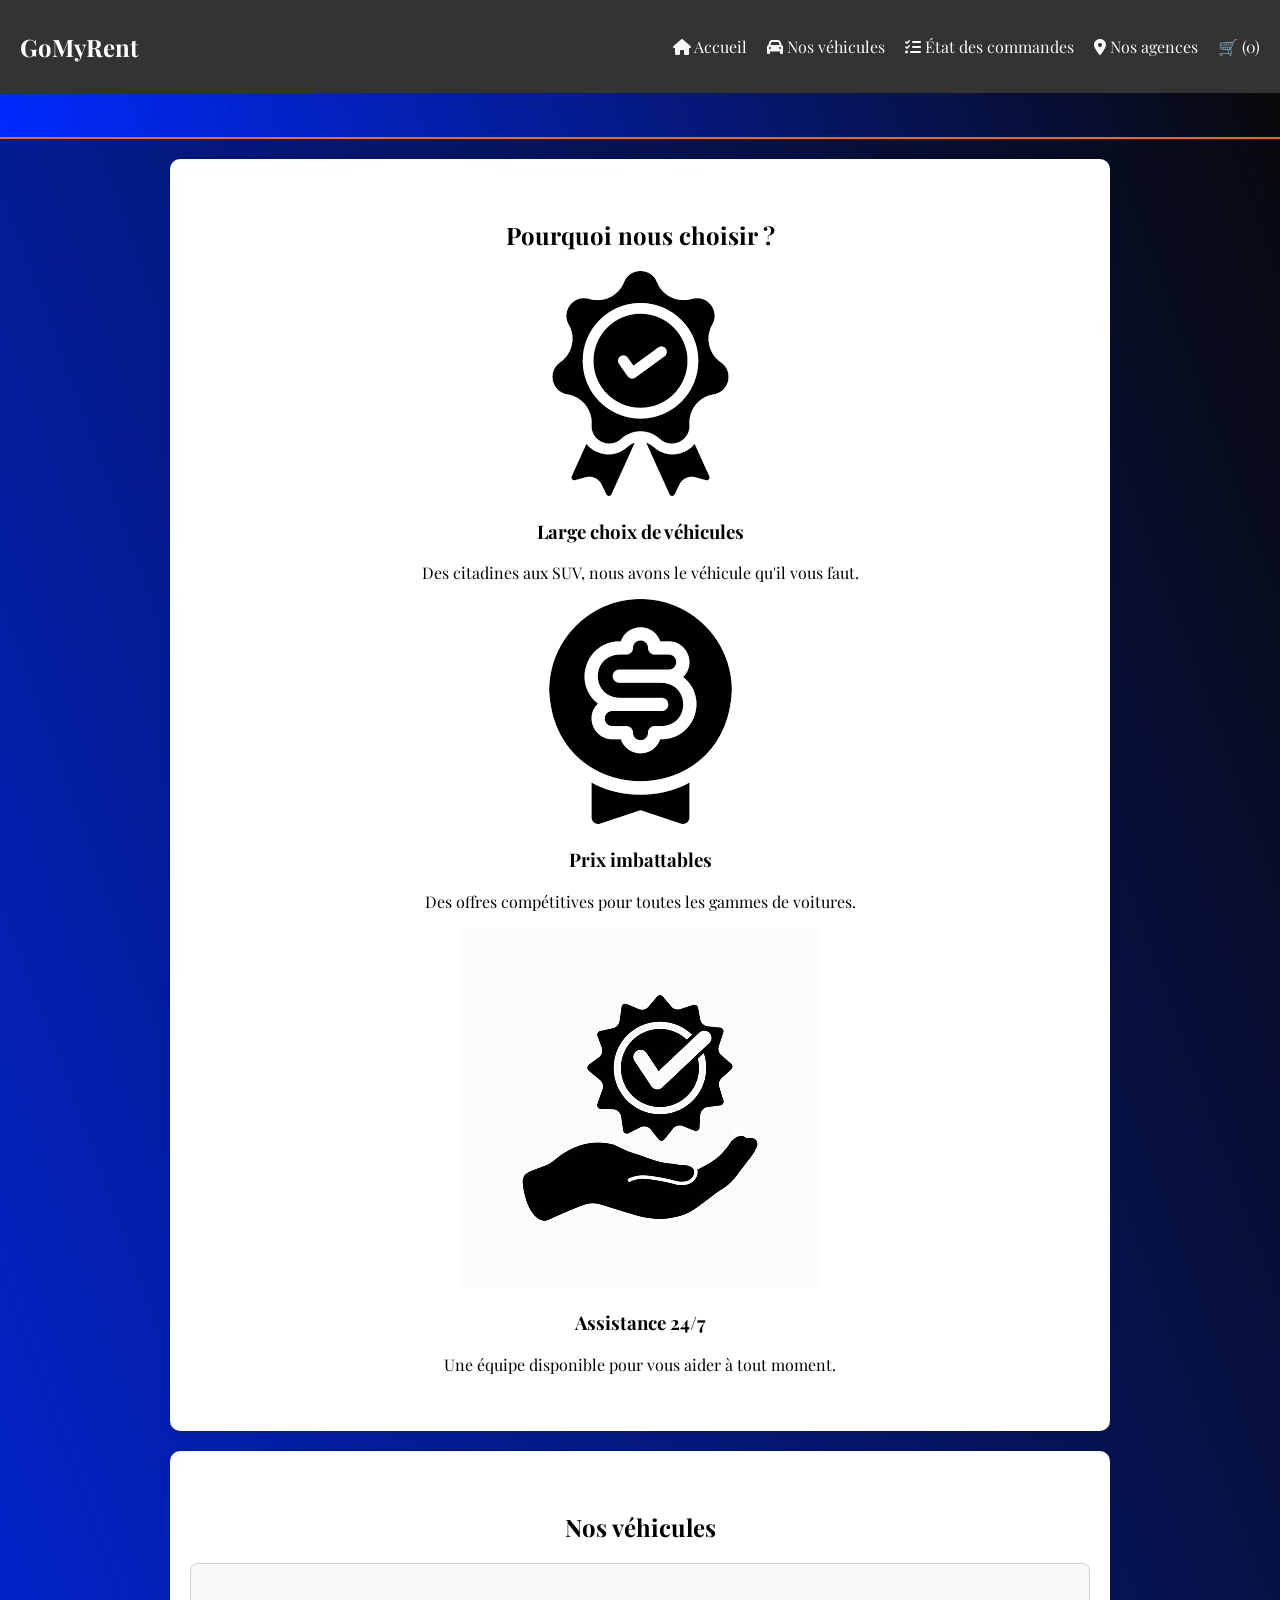
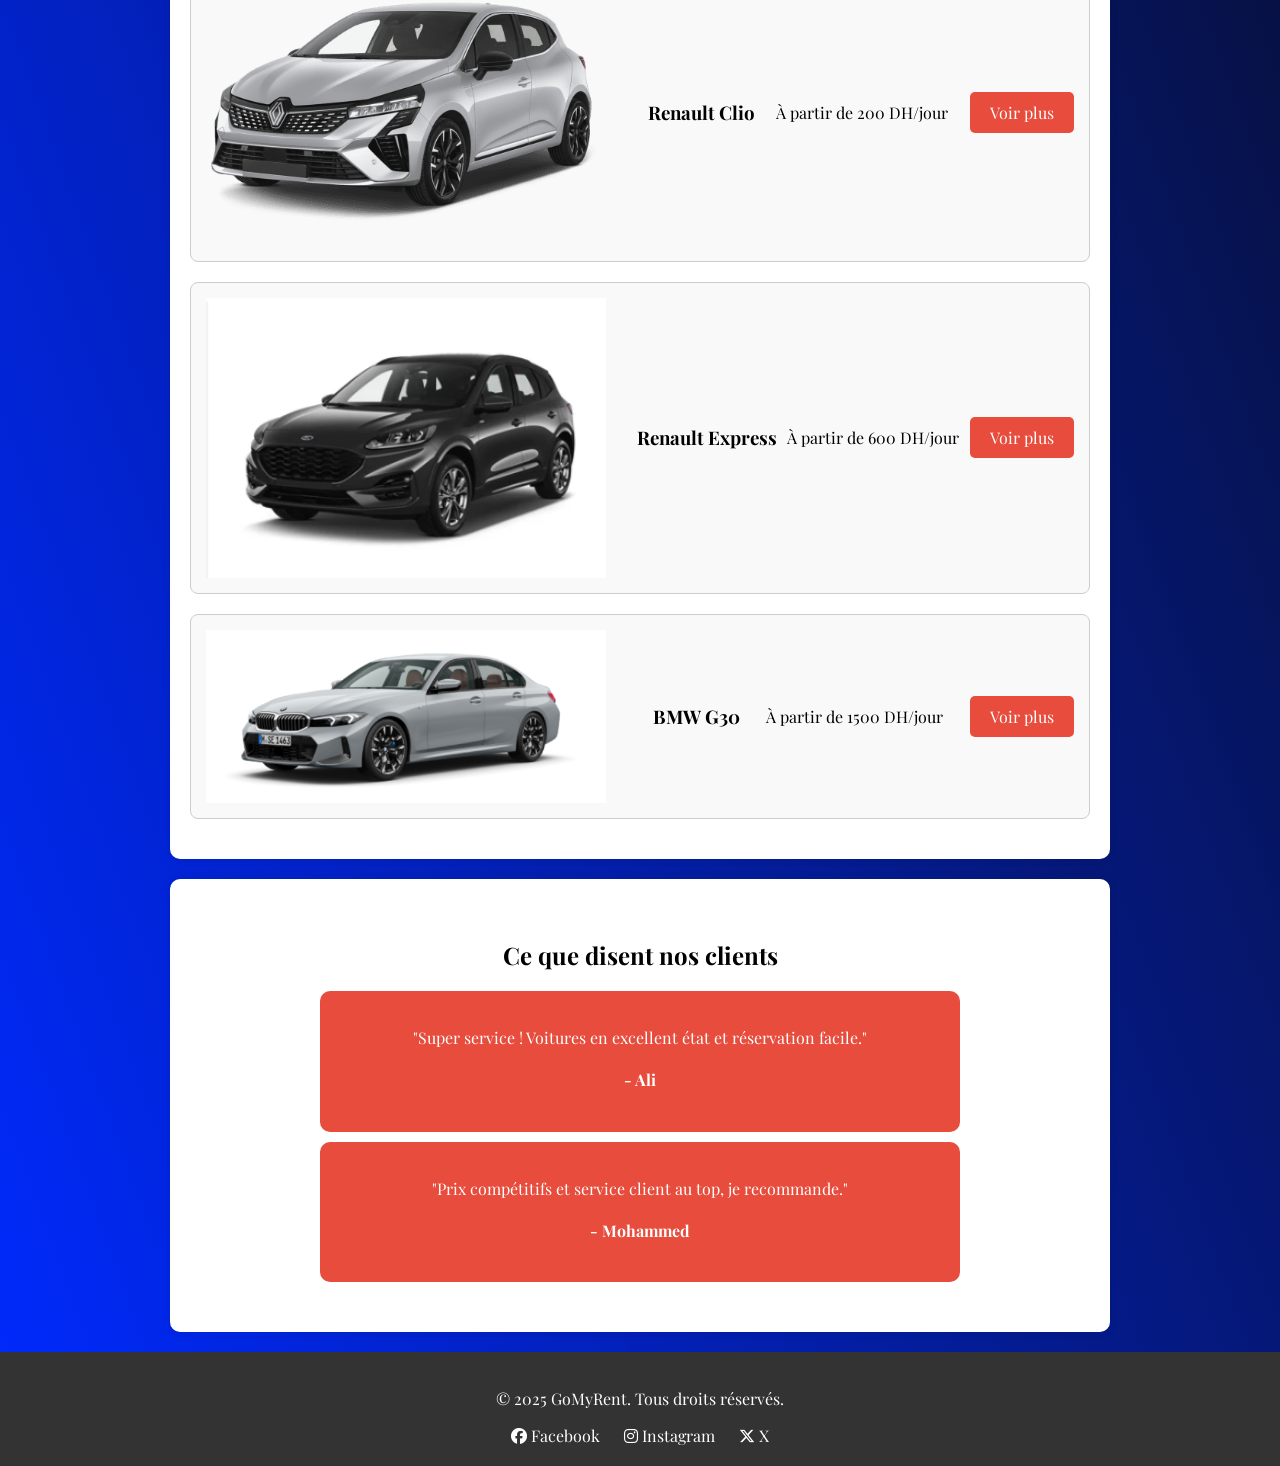
<file: Projet/index.html>
<!DOCTYPE html>
<html lang="fr">
<head>
    <meta charset="UTF-8">
    <meta name="viewport" content="width=device-width, initial-scale=1.0">
    <title>Location de Voitures</title>
    <link rel="stylesheet" href="styles.css">
    <link rel="stylesheet" href="https://cdnjs.cloudflare.com/ajax/libs/font-awesome/6.5.0/css/all.min.css">
    <script defer src="script.js"></script>
    <link rel="preconnect" href="https://fonts.googleapis.com">
    <link rel="preconnect" href="https://fonts.gstatic.com" crossorigin>
    <link href="https://fonts.googleapis.com/css2?family=Playfair+Display:ital,wght@0,400..900;1,400..900&display=swap" rel="stylesheet">
    <link rel="icon" type="image/png" href="images/car-svgrepo-com.svg">
</head>

<body>

    <!-- En-tête -->
    <header>
        <div class="logo">GoMyRent</div>
        <nav>
            <ul>
                <li><a href="index.html"class="navi"><i class="fa-solid fa-house"></i> Accueil</a></li>
                <li><a href="vehicules.html"class="navi"><i class="fas fa-car"></i>  Nos véhicules</a></li>
                <li><a href="reservation.html"class="navi"><i class="fa-solid fa-list-check"></i> État des commandes</a></li>
                <li ><a href="agences.html"class="navi"><i class="fa-solid fa-location-dot"></i> Nos agences</a></li>
                <li class="cart">🛒 (<span id="compteur">0</span>)</li>
            </ul>
        </nav>
    </header>
    <div class="bandeau-defilant">
        <div class="texte-defilant">
            Bienvenue sur GoMyRent ! Leader de la location de voiture - Profitez de nos offres exclusives sur vos locations de voiture - Suiver nous sur Facebook,Instagram ou X pour profiter pleinement de nos offres !
        </div>
    </div>
    <!-- Pourquoi nous choisir -->
    <section class="why-choose">
        <h2>Pourquoi nous choisir ?</h2>
        <div class="features">
            <div class="feature">
                <img src="images/qualite.png" alt="Qualité">
                <h3>Large choix de véhicules</h3>
                <p>Des citadines aux SUV, nous avons le véhicule qu'il vous faut.</p>
            </div>
            <div class="feature">
                <img src="images/prix.png" alt="Prix">
                <h3>Prix imbattables</h3>
                <p>Des offres compétitives pour toutes les gammes de voitures.</p>
            </div>
            <div class="feature">
                <img src="images/services.jpg" alt="Service">
                <h3>Assistance 24/7</h3>
                <p>Une équipe disponible pour vous aider à tout moment.</p>
            </div>
        </div>
    </section>

    <!-- Nos véhicules -->
    <section class="cars">
        <h2>Nos véhicules</h2>
        <div class="car-list">
            <div class="car">
                <img src="images/RENAULT CLIO.png" alt="Renault Clio">
                <h3> Renault Clio</h3>
                <p> À partir de 200 DH/jour</p>
                <a href="vehicules.html#daily" class="btn">Voir plus</a>
            </div>
            <div class="car">
                <img src="images/FORD KUGA.png" alt="Ford Kuga">
                <h3> Renault Express </h3>
                <p>À partir de 600 DH/jour</p>
                <a href="vehicules.html#SUV" class="btn">Voir plus</a>
            </div>
            <div class="car">
                <img src="images/BMW G30.png" alt="BMW G30">
                <h3> BMW G30 </h3>
                <p>À partir de 1500 DH/jour</p>
                <a href="vehicules.html#Luxe" class="btn">Voir plus</a>
            </div>
        </div>
    </section>

    <!-- Témoignages -->
    <section class="testimonials">
        <h2>Ce que disent nos clients</h2>
        <div class="testimonial">
            <p>"Super service ! Voitures en excellent état et réservation facile."</p>
            <h4>- Ali</h4>
        </div>
        <div class="testimonial">
            <p>"Prix compétitifs et service client au top, je recommande."</p>
            <h4>- Mohammed</h4>
        </div>
    </section>

    <!-- Pied de page -->
    <footer id="contact">
        <p>&copy; 2025 GoMyRent. Tous droits réservés.</p>
        <div class="socials">
            <a href="#"><i class="fa-brands fa-facebook"></i> Facebook</a>
            <a href="#"><i class="fa-brands fa-instagram"></i> Instagram</a>
            <a href="#"><i class="fa-brands fa-x-twitter"></i> X</a>
        </div>
    </footer>

</body>
</html>
</file>
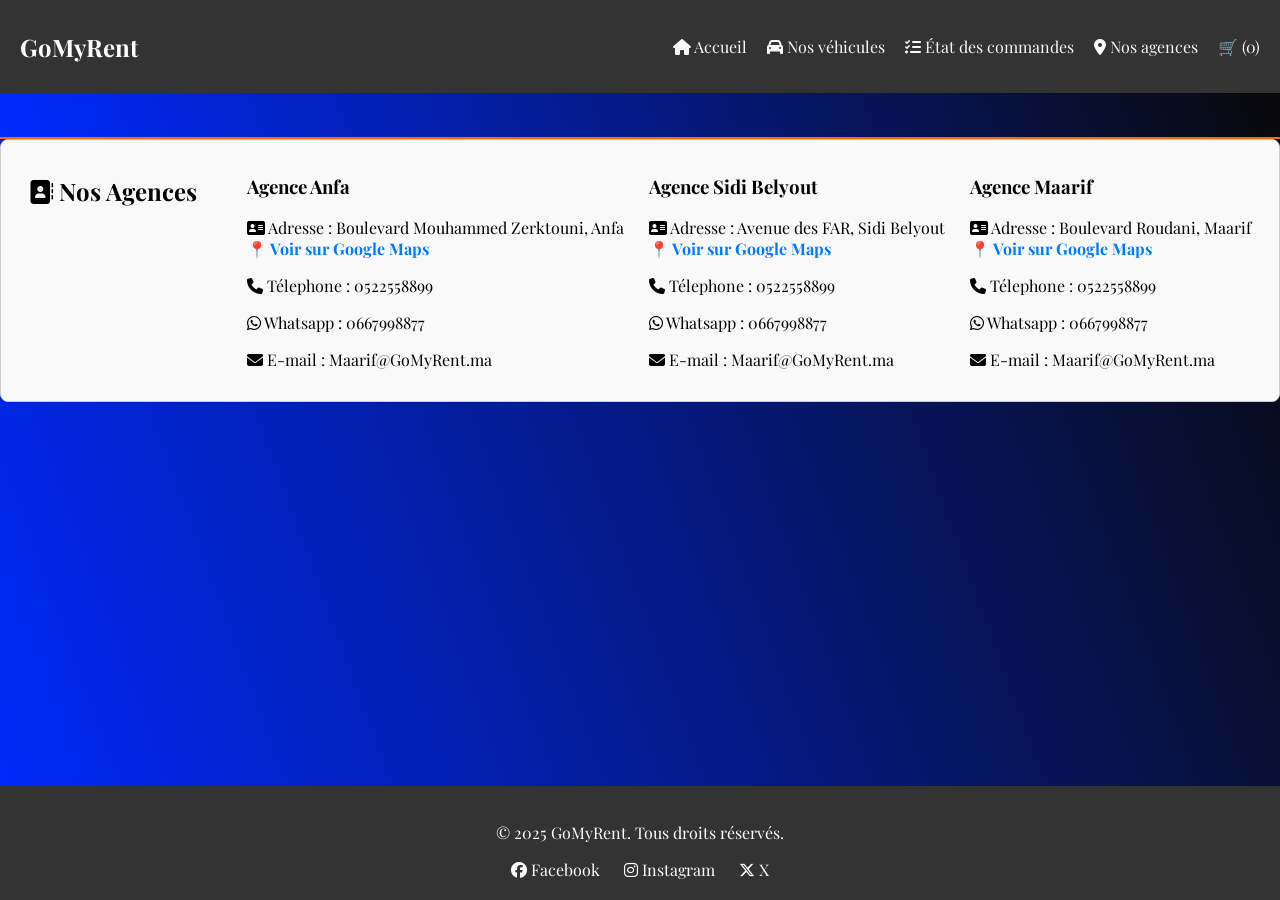
<file: Projet/agences.html>
<!DOCTYPE html>
<html lang="fr">
<head>
    <meta charset="UTF-8">
    <meta name="viewport" content="width=device-width, initial-scale=1.0">
    <title>Nos Agences</title>
    <link rel="stylesheet" href="styles.css">
    <link rel="stylesheet" href="https://cdnjs.cloudflare.com/ajax/libs/font-awesome/6.5.0/css/all.min.css">
    <script defer src="script.js"></script>
    <link rel="preconnect" href="https://fonts.googleapis.com">
    <link rel="preconnect" href="https://fonts.gstatic.com" crossorigin>
    <link href="https://fonts.googleapis.com/css2?family=Playfair+Display:ital,wght@0,400..900;1,400..900&display=swap" rel="stylesheet">
    <link rel="icon" type="image/png" href="images/car-svgrepo-com.svg">
</head>
<body>

 <!-- En-tête -->
 <header>
    <div class="logo">GoMyRent</div>
    <nav>
        <ul>
            <li><a href="index.html"class="navi"><i class="fa-solid fa-house"></i> Accueil</a></li>
            <li><a href="vehicules.html"class="navi"><i class="fas fa-car"></i>  Nos véhicules</a></li>
            <li><a href="reservation.html"class="navi"><i class="fa-solid fa-list-check"></i> État des commandes</a></li>
            <li ><a href="agences.html"class="navi"><i class="fa-solid fa-location-dot"></i> Nos agences</a></li>
            <li class="cart">🛒 (<span id="compteur">0</span>)</li>
        </ul>
    </nav>
    </header>
    <div class="bandeau-defilant">
        <div class="texte-defilant">
            N'esiter pas a visiter nos agences ! Nos agents seront ravi de vous accueillir.Vous pouvez aussi a tout moment nous contacter par Telephone ,email et Whatsapp,nous seront ravi de vous servir
        </div>
    </div>
    <body class="page-container">
        <!-- Section Agences -->
        <section class="agencies">
            <h2><i class="fa-solid fa-address-book"></i> Nos Agences</h2><br>
                <div class="agency">
                    <h3>Agence Anfa</h3>
                    <p>
                        <i class="fa-solid fa-address-card"></i> Adresse : Boulevard Mouhammed Zerktouni, Anfa<br>
                        <a href="https://www.google.com/maps?q=Boulevard+Mouhammed+Zerktouni,+Anfa" target="_blank">
                            📍 Voir sur Google Maps
                        </a>
                    </p>
                    <p><i class="fa-solid fa-phone"></i> Télephone : 0522558899</p>
                    <p><i class="fa-brands fa-whatsapp"></i> Whatsapp : 0667998877</p>
                    <p><i class="fa-solid fa-envelope"></i> E-mail : Maarif@GoMyRent.ma</p>
                </div>
                <div class="agency">
                    <h3>Agence Sidi Belyout</h3>
                    <p>
                        <i class="fa-solid fa-address-card"></i> Adresse : Avenue des FAR, Sidi Belyout<br>
                        <a href="https://www.google.com/maps?q=Avenue+des+FAR,+Sidi+Belyout" target="_blank">
                            📍 Voir sur Google Maps
                        </a>
                    </p>
                    <p><i class="fa-solid fa-phone"></i> Télephone : 0522558899</p>
                    <p><i class="fa-brands fa-whatsapp"></i> Whatsapp : 0667998877</p>
                    <p><i class="fa-solid fa-envelope"></i> E-mail : Maarif@GoMyRent.ma</p>
                </div>
                <div class="agency">
                    <h3>Agence Maarif</h3>
                    <p>
                        <i class="fa-solid fa-address-card"></i> Adresse : Boulevard Roudani, Maarif<br>
                        <a href="https://www.google.com/maps?q=Boulevard+Roudani,+Maarif" target="_blank">
                            📍 Voir sur Google Maps
                        </a>
                    </p>
                    <p><i class="fa-solid fa-phone"></i> Télephone : 0522558899</p>
                    <p><i class="fa-brands fa-whatsapp"></i> Whatsapp : 0667998877</p>
                    <p><i class="fa-solid fa-envelope"></i> E-mail : Maarif@GoMyRent.ma</p>
                </div>
        </section>
        <!-- Pied de page -->
        <footer id="contact">
            <p>&copy; 2025 GoMyRent. Tous droits réservés.</p>
            <div class="socials">
                <a href="#"><i class="fa-brands fa-facebook"></i> Facebook</a>
                <a href="#"><i class="fa-brands fa-instagram"></i> Instagram</a>
                <a href="#"><i class="fa-brands fa-x-twitter"></i> X</a>
            </div>
        </footer>
    </body>
</html>
</file>
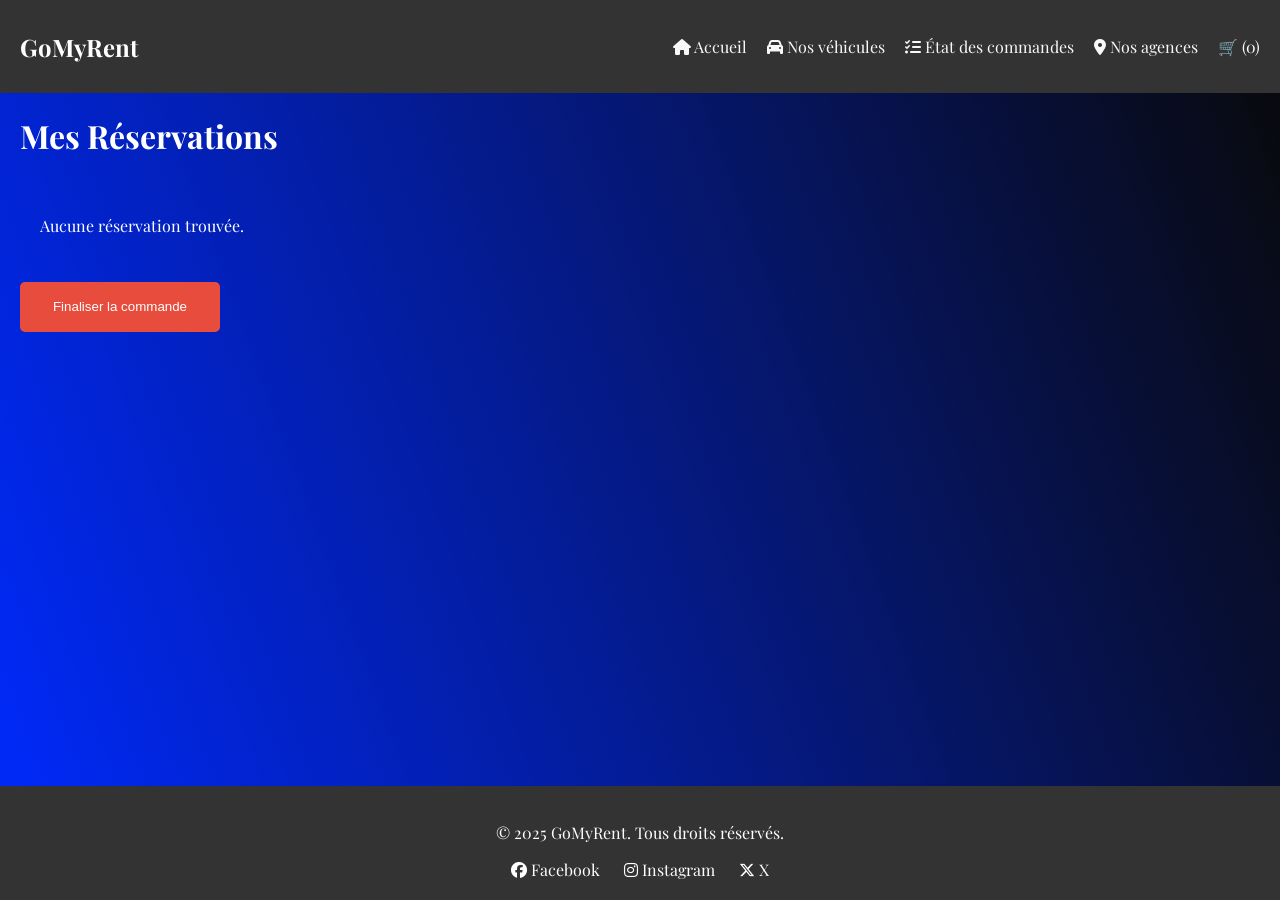
<file: Projet/reservation.html>
<!DOCTYPE html>
<html lang="fr">
<head>
    <meta charset="UTF-8">
    <meta name="viewport" content="width=device-width, initial-scale=1.0">
    <title>Mes Réservations</title>
    <link rel="stylesheet" href="styles.css">
    <link rel="stylesheet" href="https://cdnjs.cloudflare.com/ajax/libs/font-awesome/6.5.0/css/all.min.css">
    <script defer src="script.js"></script>
    <link rel="preconnect" href="https://fonts.googleapis.com">
    <link rel="preconnect" href="https://fonts.gstatic.com" crossorigin>
    <link href="https://fonts.googleapis.com/css2?family=Playfair+Display:ital,wght@0,400..900;1,400..900&display=swap" rel="stylesheet">
    <link rel="icon" type="image/png" href="images/car-svgrepo-com.svg">
</head>
<body class="page-container">
     <!-- En-tête -->
 <header>
    <div class="logo">GoMyRent</div>
    <nav>
        <ul>
            <li><a href="index.html"class="navi"><i class="fa-solid fa-house"></i> Accueil</a></li>
            <li><a href="vehicules.html"class="navi"><i class="fas fa-car"></i>  Nos véhicules</a></li>
            <li><a href="reservation.html"class="navi"><i class="fa-solid fa-list-check"></i> État des commandes</a></li>
            <li ><a href="agences.html"class="navi"><i class="fa-solid fa-location-dot"></i> Nos agences</a></li>
            <li class="cart">🛒 (<span id="compteur">0</span>)</li>
        </ul>
    </nav>
</header>
    <h1 class="decaler">Mes Réservations</h1>
    <div id="details" class="grid-container"></div>
    <button id="finaliser">Finaliser la commande</button>

    <!-- Pop-up de finalisation -->
    <div id="popup" class="popup" style="display: none;">
        <h2>Informations de Contact</h2>
        <label>Nom: <input type="text" id="nom"></label><br>
        <label>Prénom: <input type="text" id="prenom"></label><br>
        <label>Téléphone: <input type="text" id="telephone"></label><br>
        <label>Email: <input type="email" id="email"></label><br>
        <label>Adresse: <input type="text" id="adresse"></label><br>
        <button id="confirmer"><i class="fa-solid fa-square-check"></i> Confirmer</button>
        <button id="annuler"><i class="fa-solid fa-rectangle-xmark"></i> Annuler</button>
    </div>

    
     <!-- Pied de page -->
    <footer id="contact">
        <p>&copy; 2025 GoMyRent. Tous droits réservés.</p>
        <div class="socials">
            <a href="#"><i class="fa-brands fa-facebook"></i> Facebook</a>
            <a href="#"><i class="fa-brands fa-instagram"></i> Instagram</a>
            <a href="#"><i class="fa-brands fa-x-twitter"></i> X</a>
        </div>
    </footer>
</body>
</html>
</file>
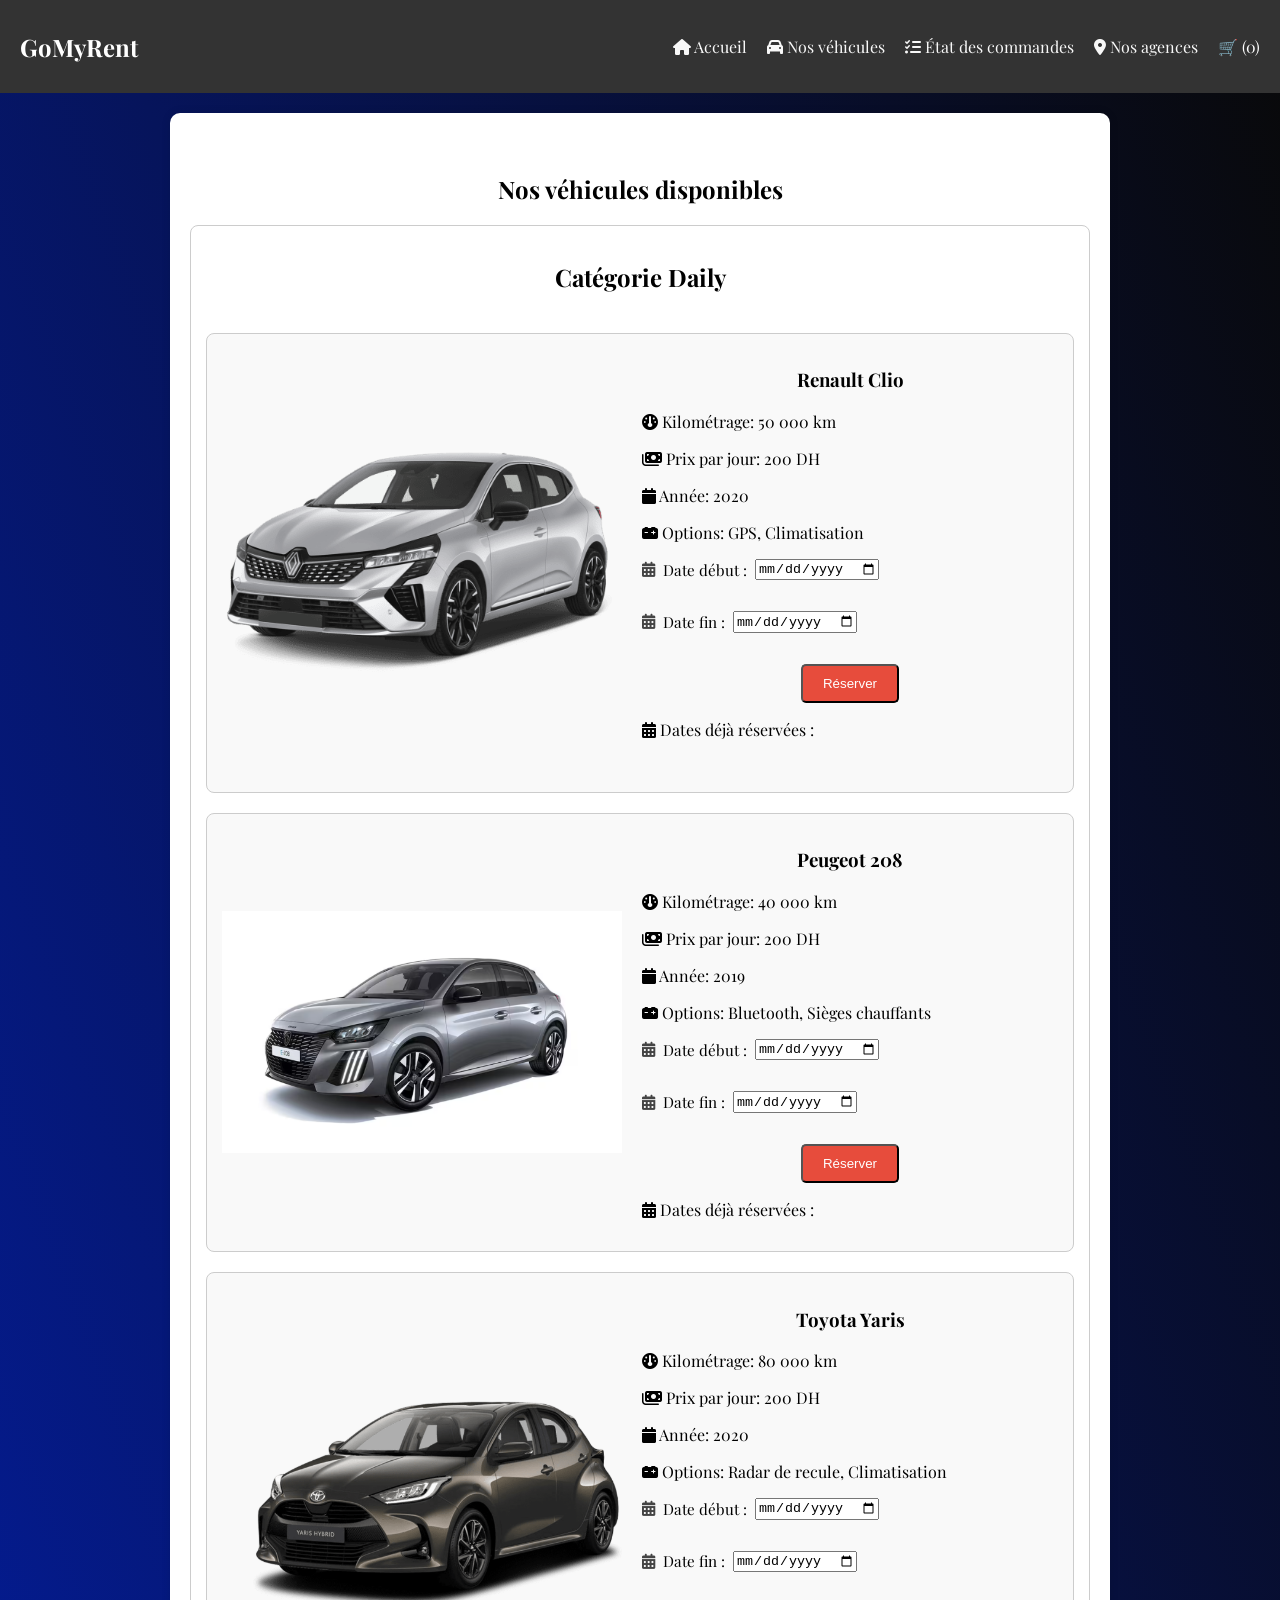
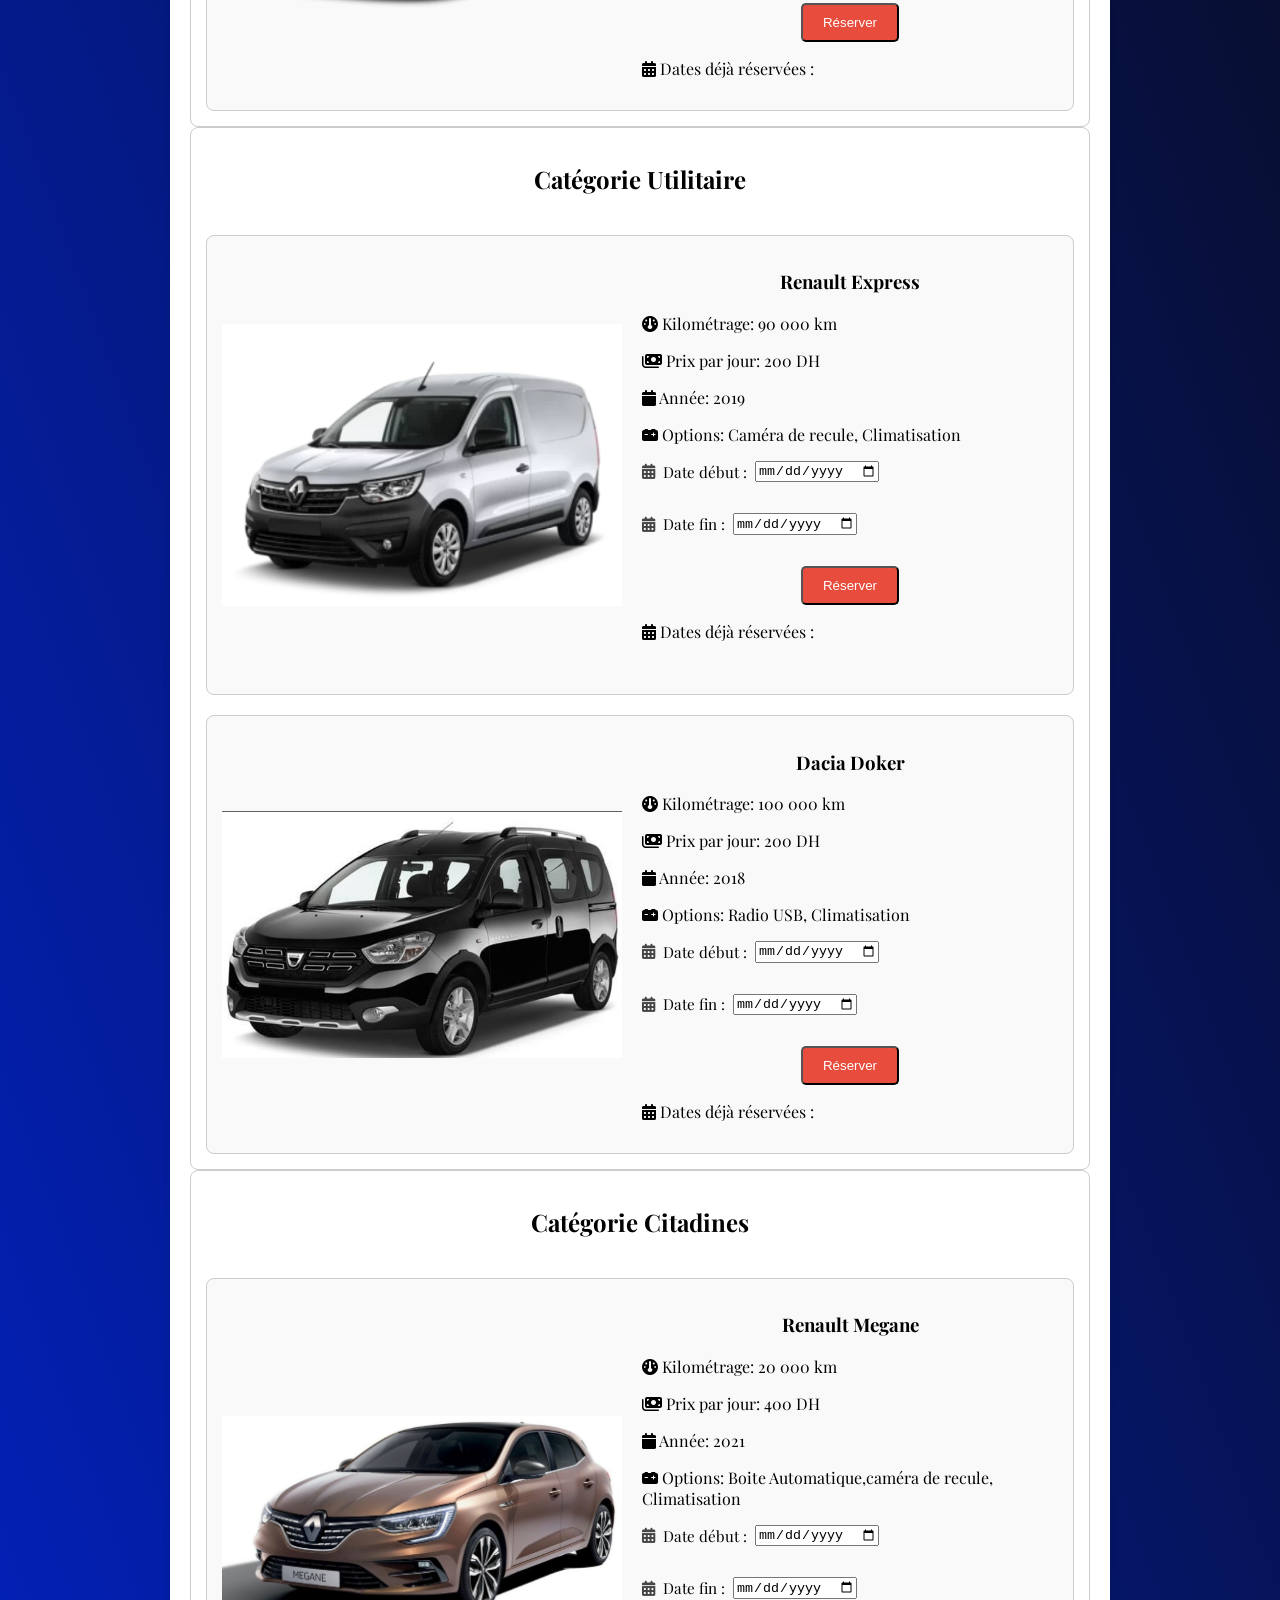
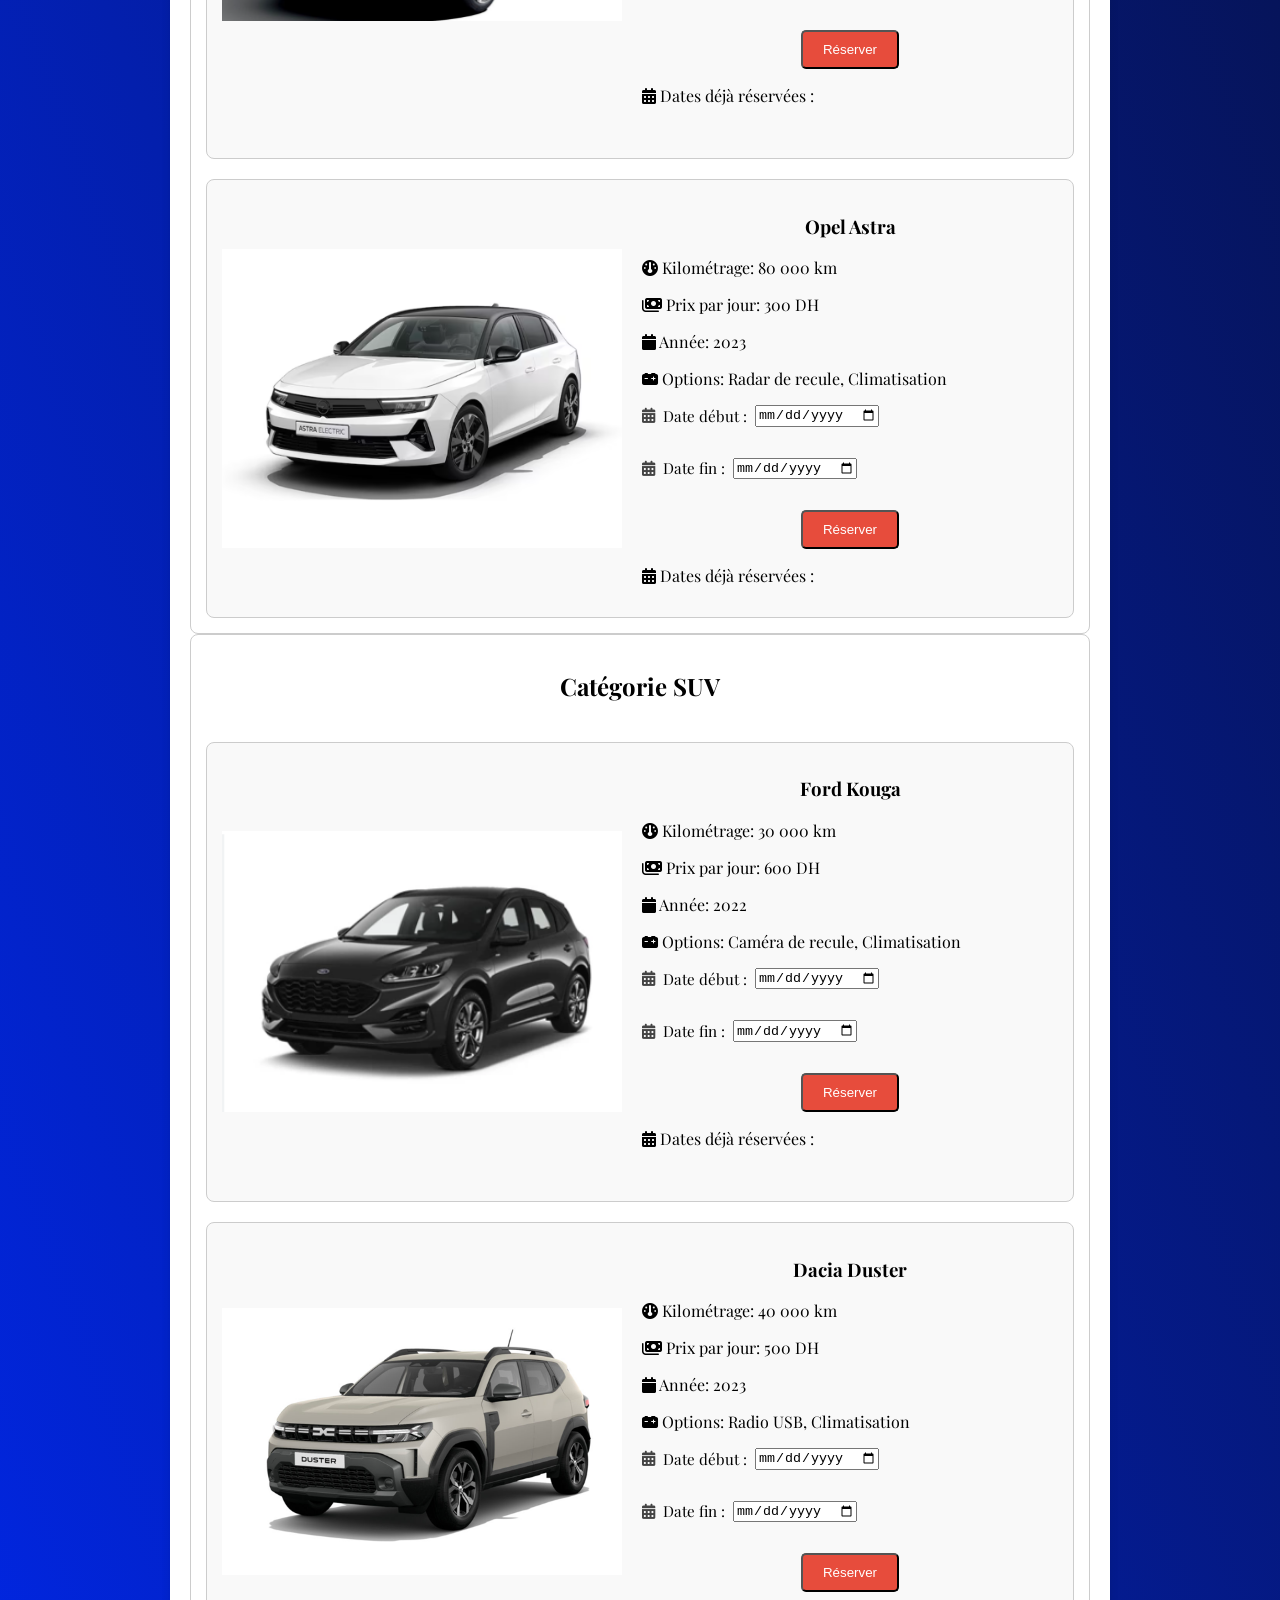
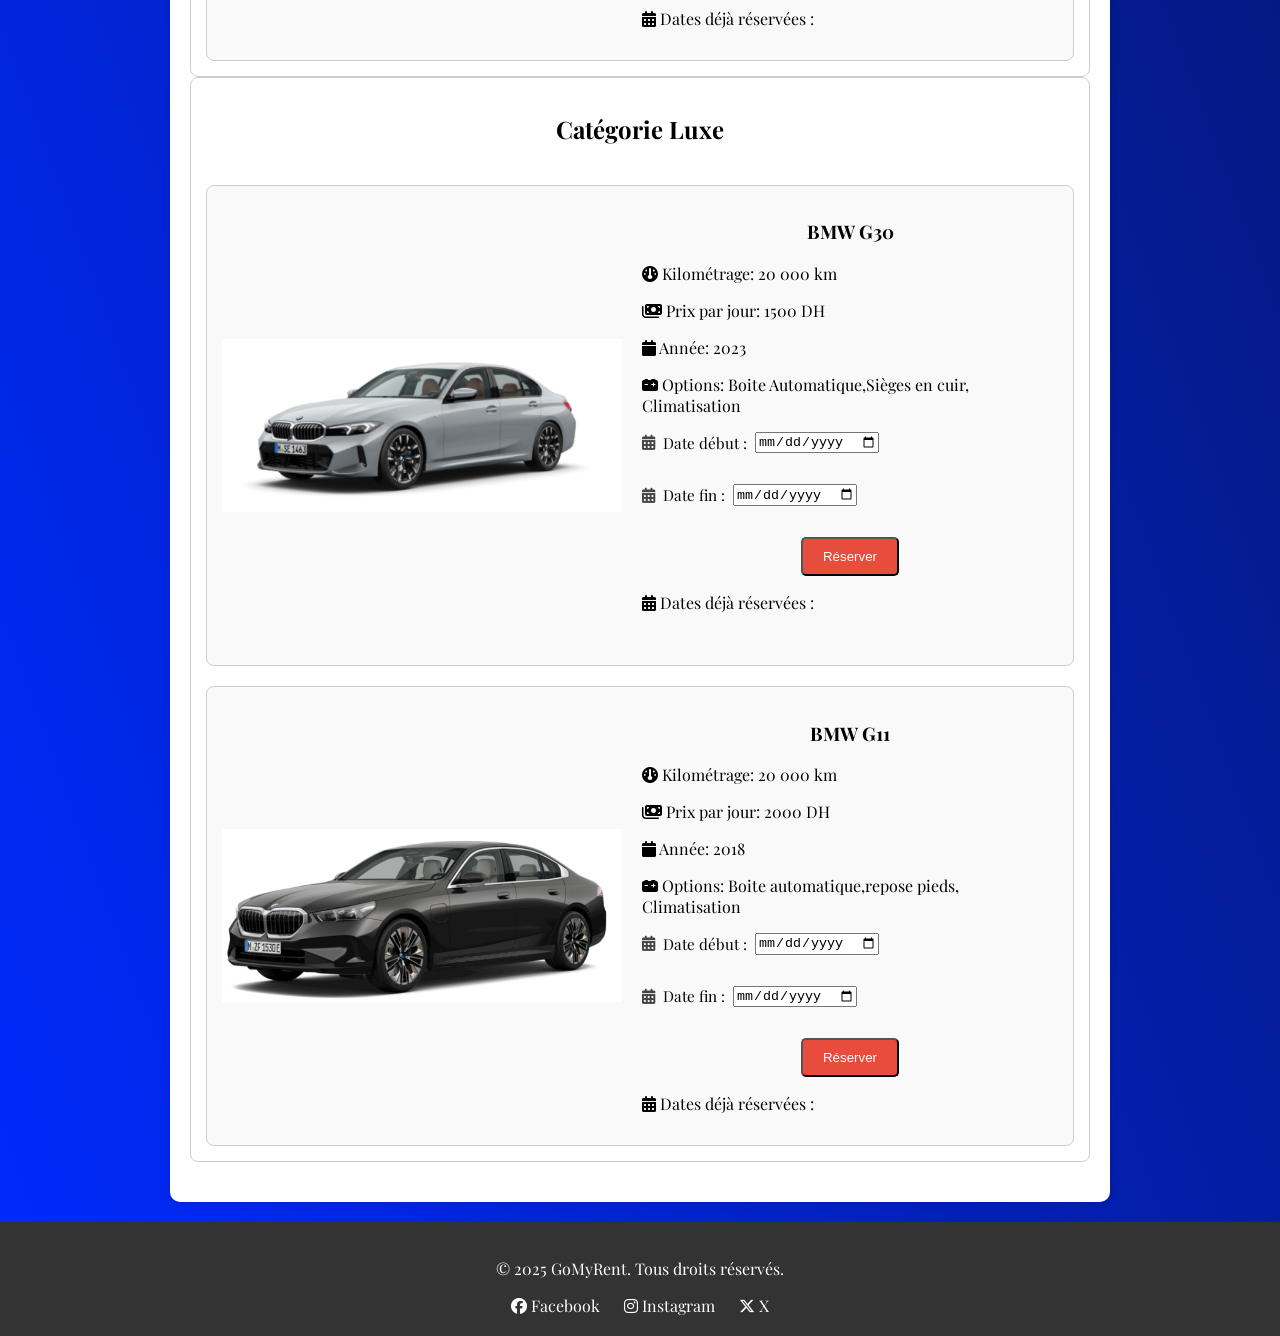
<file: Projet/vehicules.html>
<!DOCTYPE html>
<html lang="fr">
<head>
    <meta charset="UTF-8">
    <meta name="viewport" content="width=device-width, initial-scale=1.0">
    <title>Nos Véhicules</title>
    <link rel="stylesheet" href="styles.css">
    <link rel="stylesheet" href="https://cdnjs.cloudflare.com/ajax/libs/font-awesome/6.5.0/css/all.min.css">
    <script src="script.js" defer></script>
    <link rel="preconnect" href="https://fonts.googleapis.com">
    <link rel="preconnect" href="https://fonts.gstatic.com" crossorigin>
    <link href="https://fonts.googleapis.com/css2?family=Playfair+Display:ital,wght@0,400..900;1,400..900&display=swap" rel="stylesheet">
    <link rel="icon" type="image/png" href="images/car-svgrepo-com.svg">
</head>
<body>

 <!-- En-tête -->
 <header>
    <div class="logo">GoMyRent</div>
    <nav>
        <ul>
            <li><a href="index.html"class="navi"><i class="fa-solid fa-house"></i> Accueil</a></li>
            <li><a href="vehicules.html"class="navi"><i class="fas fa-car"></i>  Nos véhicules</a></li>
            <li><a href="reservation.html"class="navi"><i class="fa-solid fa-list-check"></i> État des commandes</a></li>
            <li ><a href="agences.html"class="navi"><i class="fa-solid fa-location-dot"></i> Nos agences</a></li>
            <li class="cart">🛒 (<span id="compteur">0</span>)</li>
        </ul>
    </nav>
</header>
<!--<h1>Mes Réservations</h1>
<p id="compteur"></p>
<div id="details" class="grid-container"></div>-->
    <!-- Liste des véhicules -->
    <section class="cars">
        <h2>Nos véhicules disponibles</h2>
        <div class="car-list">
            <div class="car-type">
                <h2 id="daily">Catégorie Daily</h2>
                <div class="car">
                    <img src="images/RENAULT CLIO.png" alt="RENAULT CLIO">
                    <div class="car-info" data-nom="RENAULT CLIO" data-prix="200">
                        <h3>Renault Clio</h3>
                        <p class="just"><i class="fa-solid fa-gauge"></i> Kilométrage: 50 000 km</p>
                        <p class="just"><i class="fa-solid fa-money-bills"></i> Prix par jour: 200 DH</p>
                        <p class="just"><i class="fa-solid fa-calendar"></i>  Année: 2020</p>
                        <p class="just"><i class="fa-solid fa-car-battery"></i> Options: GPS, Climatisation</p>
                        <div class="date-picker">
                            <!--<a href="https://www.renault.ma/modèle/clio" target="_blank" class="just"><i class="fa-brands fa-youtube"></i> Vidéo de présentation</a><br>-->
                            <label><i class="fas fa-calendar-alt"></i> Date début : <input type="date" class="date-debut"></label><br>
                            <label><i class="fas fa-calendar-alt"></i> Date fin : <input type="date" class="date-fin"></label><br>
                        </div>                    
                        <button class="btn-reserver">Réserver</button><br>
                        <p class="just"><i class="fas fa-calendar-alt"></i> Dates déjà réservées :</p><br>
                    </div>
                </div>
                <div class="car">
                    <img src="images/PEUGEOT 208.png" alt="PEUGEOT 208">
                    <div class="car-info" data-nom="PEUGEOT 208" data-prix="200">
                        <h3>Peugeot 208</h3>
                        <p class="just"><i class="fa-solid fa-gauge"></i> Kilométrage: 40 000 km</p>
                        <p class="just"><i class="fa-solid fa-money-bills"></i> Prix par jour: 200 DH</p>
                        <p class="just"><i class="fa-solid fa-calendar"></i> Année: 2019</p>
                        <p class="just"><i class="fa-solid fa-car-battery"></i> Options: Bluetooth, Sièges chauffants</p>
                        <div class="date-picker">
                            <!--<a class="just" href="https://www.youtube.com/watch?v=xyz" target="_blank"><i class="fa-brands fa-youtube"></i> Vidéo de présentation</a>
                            <label><i class="fas fa-calendar-alt"></i> Date début : <input type="date" class="date-debut"></label><br>
                            <label><i class="fas fa-calendar-alt"></i> Date fin : <input type="date" class="date-fin"></label><br>
                        </div>
                        <button class="btn-reserver">Réserver</button><br>
                        <p class="just"><i class="fas fa-calendar-alt"></i> Dates déjà réservées :</p>
                    </div>
                </div>
                <div class="car">
                    <img src="images/DACIA STEPWAY.png" alt="DACIA STEPWAY">
                    <div class="car-info" data-nom="DACIA STEPWAY" data-prix="200">
                        <h3>Dacia Stepway</h3>
                        <p class="just"><i class="fa-solid fa-gauge"></i> Kilométrage: 80 000 km</p>
                        <p class="just"><i class="fa-solid fa-money-bills"></i> Prix par jour: 200 DH</p>
                        <p class="just"><i class="fa-solid fa-calendar"></i> Année: 2018</p>
                        <p class="just"><i class="fa-solid fa-car-battery"></i> Options: Radar de recule, Climatisation</p>
                        <div class="date-picker">
                            <!--<a class="just" href="https://www.youtube.com/watch?v=xyz" target="_blank"><i class="fa-brands fa-youtube"></i> Vidéo de présentation</a>-->
                            <label><i class="fas fa-calendar-alt"></i> Date début : <input type="date" class="date-debut"></label><br>
                            <label><i class="fas fa-calendar-alt"></i> Date fin : <input type="date" class="date-fin"></label><br>
                        </div>
                        <button class="btn-reserver">Réserver</button><br>
                        <p class="just"><i class="fas fa-calendar-alt"></i> Dates déjà réservées :</p>
                    </div>
                </div>
                <div class="car">
                    <img src="images/TOYOTA YARIS.png" alt="TOYOTA YARIS">
                    <div class="car-info" data-nom="TOYOTA YARIS" data-prix="200">
                        <h3>Toyota Yaris</h3>
                        <p class="just"><i class="fa-solid fa-gauge"></i> Kilométrage: 80 000 km</p>
                        <p class="just"><i class="fa-solid fa-money-bills"></i> Prix par jour: 200 DH</p>
                        <p class="just"><i class="fa-solid fa-calendar"></i> Année: 2020</p>
                        <p class="just"><i class="fa-solid fa-car-battery"></i> Options: Radar de recule, Climatisation</p>
                        <div class="date-picker">
                            <!--<a class="just" href="https://www.youtube.com/watch?v=xyz" target="_blank"><i class="fa-brands fa-youtube"></i> Vidéo de présentation</a>-->
                            <label><i class="fas fa-calendar-alt"></i> Date début : <input type="date" class="date-debut"></label><br>
                            <label><i class="fas fa-calendar-alt"></i> Date fin : <input type="date" class="date-fin"></label><br>
                        </div>
                        <button class="btn-reserver">Réserver</button><br>
                        <p class="just"><i class="fas fa-calendar-alt"></i> Dates déjà réservées :</p>
                    </div>
                </div>
            </div>
        </div>
            <div class="car-type">
                <h2 id="Utilitaire">Catégorie Utilitaire</h2>
                <div class="car">
                    <img src="images/RENAULT EXPRESSE.png" alt="RENAULT EXPRESS">
                    <div class="car-info" data-nom="RENAULT EXPRESS" data-prix="350">
                        <h3>Renault Express</h3>
                        <p class="just"><i class="fa-solid fa-gauge"></i> Kilométrage: 90 000 km</p>
                        <p class="just"><i class="fa-solid fa-money-bills"></i> Prix par jour: 200 DH</p>
                        <p class="just"><i class="fa-solid fa-calendar"></i>  Année: 2019</p>
                        <p class="just"><i class="fa-solid fa-car-battery"></i> Options: Caméra de recule, Climatisation</p>
                        <div class="date-picker">
                            <!--<a href="https://www.youtube.com/watch?v=xyz" target="_blank" class="just"><i class="fa-brands fa-youtube"></i> Vidéo de présentation</a><br>-->
                            <label><i class="fas fa-calendar-alt"></i> Date début : <input type="date" class="date-debut"></label><br>
                            <label><i class="fas fa-calendar-alt"></i> Date fin : <input type="date" class="date-fin"></label><br>
                        </div>                    
                        <button class="btn-reserver">Réserver</button><br>
                        <p class="just"><i class="fas fa-calendar-alt"></i> Dates déjà réservées :</p><br>
                    </div>
                </div>
                <div class="car">
                    <img src="images/DACIA DOCKER.png" alt="DACIA DOCKER">
                    <div class="car-info" data-nom="DACIA DOCKER" data-prix="300">
                        <h3>Dacia Doker</h3>
                        <p class="just"><i class="fa-solid fa-gauge"></i> Kilométrage: 100 000 km</p>
                        <p class="just"><i class="fa-solid fa-money-bills"></i> Prix par jour: 200 DH</p>
                        <p class="just"><i class="fa-solid fa-calendar"></i> Année: 2018</p>
                        <p class="just"><i class="fa-solid fa-car-battery"></i> Options: Radio USB, Climatisation</p>
                        <div class="date-picker">
                            <!--<a class="just" href="https://www.youtube.com/watch?v=xyz" target="_blank"><i class="fa-brands fa-youtube"></i> Vidéo de présentation</a>-->
                            <label><i class="fas fa-calendar-alt"></i> Date début : <input type="date" class="date-debut"></label><br>
                            <label><i class="fas fa-calendar-alt"></i> Date fin : <input type="date" class="date-fin"></label><br>
                        </div>
                        <button class="btn-reserver">Réserver</button><br>
                        <p class="just"><i class="fas fa-calendar-alt"></i> Dates déjà réservées :</p>
                    </div>
                </div>
            </div>
            <div class="car-type">
                <h2 id="Citadines">Catégorie Citadines</h2>
                    <div class="car">
                        <img src="images/RENAULT MEGANE.png" alt="RENAULT MEGANE">
                        <div class="car-info" data-nom="RENAULT MEGANE" data-prix="400">
                            <h3>Renault Megane</h3>
                            <p class="just"><i class="fa-solid fa-gauge"></i> Kilométrage: 20 000 km</p>
                            <p class="just"><i class="fa-solid fa-money-bills"></i> Prix par jour: 400 DH</p>
                            <p class="just"><i class="fa-solid fa-calendar"></i>  Année: 2021</p>
                            <p class="just"><i class="fa-solid fa-car-battery"></i> Options: Boite Automatique,caméra de recule, Climatisation</p>
                            <div class="date-picker">
                                <!--<a href="https://www.youtube.com/watch?v=xyz" target="_blank" class="just"><i class="fa-brands fa-youtube"></i> Vidéo de présentation</a><br>-->
                                <label><i class="fas fa-calendar-alt"></i> Date début : <input type="date" class="date-debut"></label><br>
                                <label><i class="fas fa-calendar-alt"></i> Date fin : <input type="date" class="date-fin"></label><br>
                            </div>                    
                            <button class="btn-reserver">Réserver</button><br>
                            <p class="just"><i class="fas fa-calendar-alt"></i> Dates déjà réservées :</p><br>
                        </div>
                    </div>
                    <div class="car">
                        <img src="images/OPEL ASTRA.png" alt="OPEL ASTRA">
                        <div class="car-info" data-nom="OPEL ASTRA" data-prix="300">
                            <h3>Opel Astra</h3>
                            <p class="just"><i class="fa-solid fa-gauge"></i> Kilométrage: 80 000 km</p>
                            <p class="just"><i class="fa-solid fa-money-bills"></i> Prix par jour: 300 DH</p>
                            <p class="just"><i class="fa-solid fa-calendar"></i> Année: 2023</p>
                            <p class="just"><i class="fa-solid fa-car-battery"></i> Options: Radar de recule, Climatisation</p>
                            <div class="date-picker">
                                <!--<a class="just" href="https://www.youtube.com/watch?v=xyz" target="_blank"><i class="fa-brands fa-youtube"></i> Vidéo de présentation</a>-->
                                <label><i class="fas fa-calendar-alt"></i> Date début : <input type="date" class="date-debut"></label><br>
                                <label><i class="fas fa-calendar-alt"></i> Date fin : <input type="date" class="date-fin"></label><br>
                            </div>
                            <button class="btn-reserver">Réserver</button><br>
                            <p class="just"><i class="fas fa-calendar-alt"></i> Dates déjà réservées :</p>
                        </div>
                    </div>
            </div>
            <div class="car-type">
                <h2 id="SUV">Catégorie SUV</h2>
                    <div class="car">
                        <img src="images/FORD KUGA.png" alt="FORD KUGA">
                        <div class="car-info" data-nom="FORD KUGA" data-prix="600">
                            <h3>Ford Kouga</h3>
                            <p class="just"><i class="fa-solid fa-gauge"></i> Kilométrage: 30 000 km</p>
                            <p class="just"><i class="fa-solid fa-money-bills"></i> Prix par jour: 600 DH</p>
                            <p class="just"><i class="fa-solid fa-calendar"></i>  Année: 2022</p>
                            <p class="just"><i class="fa-solid fa-car-battery"></i> Options: Caméra de recule, Climatisation</p>
                            <div class="date-picker">
                                <!--<a href="https://www.youtube.com/watch?v=xyz" target="_blank" class="just"><i class="fa-brands fa-youtube"></i> Vidéo de présentation</a><br>-->
                                <label><i class="fas fa-calendar-alt"></i> Date début : <input type="date" class="date-debut"></label><br>
                                <label><i class="fas fa-calendar-alt"></i> Date fin : <input type="date" class="date-fin"></label><br>
                            </div>                    
                            <button class="btn-reserver">Réserver</button><br>
                            <p class="just"><i class="fas fa-calendar-alt"></i> Dates déjà réservées :</p><br>
                        </div>
                    </div>
                    <div class="car">
                        <img src="images/DACIA DUSTER.png" alt="DACIA DUSTER">
                        <div class="car-info" data-nom="DACIA DUSTER" data-prix="500">
                            <h3>Dacia Duster</h3>
                            <p class="just"><i class="fa-solid fa-gauge"></i> Kilométrage: 40 000 km</p>
                            <p class="just"><i class="fa-solid fa-money-bills"></i> Prix par jour: 500 DH</p>
                            <p class="just"><i class="fa-solid fa-calendar"></i> Année: 2023</p>
                            <p class="just"><i class="fa-solid fa-car-battery"></i> Options: Radio USB, Climatisation</p>
                            <div class="date-picker">
                                <!--<a class="just" href="https://www.youtube.com/watch?v=xyz" target="_blank"><i class="fa-brands fa-youtube"></i> Vidéo de présentation</a>-->
                                <label><i class="fas fa-calendar-alt"></i> Date début : <input type="date" class="date-debut"></label><br>
                                <label><i class="fas fa-calendar-alt"></i> Date fin : <input type="date" class="date-fin"></label><br>
                            </div>
                            <button class="btn-reserver">Réserver</button><br>
                            <p class="just"><i class="fas fa-calendar-alt"></i> Dates déjà réservées :</p>
                        </div>
                    </div>
            </div>
            
            <div class="car-type">
                <h2 id="Luxe">Catégorie Luxe</h2>
                    <div class="car">
                        <img src="images/BMW G30.png" alt="BMW G30">
                        <div class="car-info" data-nom="BMW G30" data-prix="1500">
                            <h3>BMW G30</h3>
                            <p class="just"><i class="fa-solid fa-gauge"></i> Kilométrage: 20 000 km</p>
                            <p class="just"><i class="fa-solid fa-money-bills"></i> Prix par jour: 1500 DH</p>
                            <p class="just"><i class="fa-solid fa-calendar"></i>  Année: 2023</p>
                            <p class="just"><i class="fa-solid fa-car-battery"></i> Options: Boite Automatique,Sièges en cuir, Climatisation</p>
                            <div class="date-picker">
                                <!--<a href="https://www.youtube.com/watch?v=xyz" target="_blank" class="just"><i class="fa-brands fa-youtube"></i> Vidéo de présentation</a><br>-->
                                <label><i class="fas fa-calendar-alt"></i> Date début : <input type="date" class="date-debut"></label><br>
                                <label><i class="fas fa-calendar-alt"></i> Date fin : <input type="date" class="date-fin"></label><br>
                            </div>                    
                            <button class="btn-reserver">Réserver</button><br>
                            <p class="just"><i class="fas fa-calendar-alt"></i> Dates déjà réservées :</p><br>
                        </div>
                    </div>
                    <div class="car">
                        <img src="images/BMW G11.png" alt="BMW g11">
                        <div class="car-info" data-nom="BMW G11" data-prix="2000">
                            <h3>BMW G11</h3>
                            <p class="just"><i class="fa-solid fa-gauge"></i> Kilométrage: 20 000 km</p>
                            <p class="just"><i class="fa-solid fa-money-bills"></i> Prix par jour: 2000 DH</p>
                            <p class="just"><i class="fa-solid fa-calendar"></i> Année: 2018</p>
                            <p class="just"><i class="fa-solid fa-car-battery"></i> Options: Boite automatique,repose pieds, Climatisation</p>
                            <div class="date-picker">
                                <!--<a class="just" href="https://www.youtube.com/watch?v=xyz" target="_blank"><i class="fa-brands fa-youtube"></i> Vidéo de présentation</a>-->
                                <label><i class="fas fa-calendar-alt"></i> Date début : <input type="date" class="date-debut"></label><br>
                                <label><i class="fas fa-calendar-alt"></i> Date fin : <input type="date" class="date-fin"></label><br>
                            </div>
                            <button class="btn-reserver">Réserver</button><br>
                            <p class="just"><i class="fas fa-calendar-alt"></i> Dates déjà réservées :</p>
                        </div>
                    </div>
            </div>    
        </div>
        
    </section>
     <!-- Pied de page -->
     <footer id="contact">
        <p>&copy; 2025 GoMyRent. Tous droits réservés.</p>
        <div class="socials">
            <a href="#"><i class="fa-brands fa-facebook"></i> Facebook</a>
            <a href="#"><i class="fa-brands fa-instagram"></i> Instagram</a>
            <a href="#"><i class="fa-brands fa-x-twitter"></i> X</a>
        </div>
    </footer>
</body>
</html>
</file>
<file: Projet/styles.css>
body {
    font-family: "Playfair Display", serif;
    /*font-family: Arial, sans-serif;*/
    margin: 0;
    padding: 0;
    /*background: #f8f8f8;*/
    background: linear-gradient(70deg, rgb(0, 42, 255), rgb(9, 9, 9));
}

header {
    display: flex;
    justify-content: space-between;
    align-items: center;
    padding: 20px;
    background: #333;
    color: white;
}

header .logo {
    font-size: 24px;
    font-weight: bold;
}

nav ul {
    list-style: none;
    display: flex;
    gap: 20px;
}

nav a {
    color: white;
    text-decoration: none;
}

.banner {
    text-align: center;
    background: url('banner.jpg') no-repeat center/cover;
    color: white;
    padding: 80px 20px;
}

.btn {
    display: inline-block;
    padding: 10px 20px;
    background: #e74c3c;
    color: white;
    text-decoration: none;
    border-radius: 5px;
}

.why-choose, .cars, .reservation, .testimonials {
    text-align: center;
    padding: 40px 20px;
    background: white;
    margin: 20px auto;
    max-width: 900px;
    border-radius: 10px;
    box-shadow: 0px 0px 10px rgba(0, 0, 0, 0.1);
}

.car-list {
    display: flex;
    flex-direction: column;
    gap: 20px;
}

.car-type {
    display: flex;
    flex-direction: column;
    gap: 20px;
    border: 1px solid #ccc;
    padding: 15px;
    border-radius: 8px;
}

.just{
    text-align: left;
}

.date-picker label {
    display: flex;
    align-items: center;
    gap: 8px;
    margin-bottom: 10px;
    font-size: 0.95em;
  }

  .date-picker a {
    display: flex;
    align-items: center;
    gap: 8px;
    margin-bottom: 10px;
    font-size: 0.95em;
  }
  
  .date-picker i {
    color: #444;
  }  

.car {
    display: flex;
    justify-content: space-between;
    align-items: center;
    border: 1px solid #ccc;
    padding: 15px;
    border-radius: 8px;
    background-color: #f9f9f9;
}

.car img {
    width: 400px;
    height: auto;
    margin-right: 20px;
}

.car-info {
    flex: 1;
}

.testimonial {
    background: #e74c3c;
    color: white;
    padding: 20px;
    border-radius: 10px;
    margin: 10px auto;
    max-width: 600px;
}

footer {
    background: #333;
    color: white;
    text-align: center;
    padding: 20px;
}

.socials a {
    color: white;
    margin: 0 10px;
    text-decoration: none;
}
header.scrolled {
    background: rgba(51, 51, 51, 0.9);
    transition: background 0.3s ease-in-out;
}

.grid-container {
    display: grid;
    grid-template-columns: repeat(auto-fill, minmax(200px, 1fr));
    gap: 20px;
    padding: 20px;
    justify-content: center;
}

.card {
    border: 1px solid #ccc;
    border-radius: 10px;
    padding: 10px;
    background-color: #f9f9f9;
    text-align: center;
}

.card img {
    max-width: 100%;
    height: auto;
    border-radius: 8px;
}

.popup {
    position: fixed;
    top: 50%;
    left: 50%;
    transform: translate(-50%, -50%);
    background: white;
    padding: 20px;
    border: 1px solid #ccc;
    box-shadow: 0px 0px 10px rgba(0, 0, 0, 0.5);
    display: none;
}
/*
.popup label {
    text-align: right;
}
*/
.popup label {
    display: flex;
    justify-content: space-between;
    align-items: center;
    margin: 8px 0;
    width: 100%;
}

.popup input {
    flex: 1;
    margin-left: 10px;
    padding: 5px;
}

.popup h2 {
    text-align: center;
}

.popup button {
    margin: 10px 5px 0 5px;
    padding: 10px 20px;
    font-size: 16px;
}

.card button {
    margin-top: 10px;
    background-color: #e74c3c;
    color: white;
    border: none;
    padding: 6px 12px;
    border-radius: 5px;
    cursor: pointer;
}

.card button:hover {
    background-color: #c0392b;
}

.scrollable-dates {
    max-height: 38px;
    overflow-y: auto;
    padding: 1px;
    margin-top: 1px;
    background-color: #f9f9f9;
    border: 1px solid #6685e2;
    border-radius: 8px;
    font-size: 0.9em;
}

.agencies {
    display: flex;
    justify-content: space-around;
    border: 1px solid #ccc;
    padding: 15px;
    border-radius: 8px;
    background-color: #f9f9f9;
}

.agency a {
    color: #007bff;
    text-decoration: none;
    font-weight: bold;
}

.agency a:hover {
    color: #0056b3;
    text-decoration: underline;
}


.navi{
color: #f8f8f8;
transition: color 0.3s ease;
} 

.navi:hover {
    color: #ff2600;
    
  }

.btn-reserver {
    display: inline-block;
    padding: 10px 20px;
    background: #e74c3c;
    color: white;
    text-decoration: none;
    border-radius: 5px;
    transition: color 0.3s ease, background-color 0.3s ease;
  }
  
.btn-reserver:hover {
    font-size: 1.05em;          
    transform: scale(1.05);     
    color: white;
    background-color: #e74c3c;
  }
  
  .bandeau-defilant {
    /*background-color: #222;*/
    background: linear-gradient(70deg, rgb(0, 42, 255), rgb(9, 9, 9));
    color: #fff;
    overflow: hidden;
    white-space: nowrap;
    padding: 10px 0;
    position: relative;
    font-size: 18px;
    font-weight: bold;
    border-bottom: 2px solid #ff6600;
}

.texte-defilant {
    display: inline-block;
    padding-left: 100%;
    animation: defilement 15s linear infinite;
}

@keyframes defilement {
    0% {
        transform: translateX(0%);
    }
    100% {
        transform: translateX(-100%);
    }
}

.page-container {
    display: flex;
    flex-direction: column;
    min-height: 100vh;
}

.page-container > footer {
    margin-top: auto;
}

#finaliser {
    margin-top: 10px;
    margin-bottom: 10px;
    margin-left: 20px;
    background-color: #e74c3c;
    color: white;
    border: none;
    padding: 6px 12px;
    border-radius: 5px;
    cursor: pointer;
    width: 200px;
    height: 50px;
}  

.decaler , .hip {
    margin-left: 20px; 
    color: #fff; 
}
</file>
